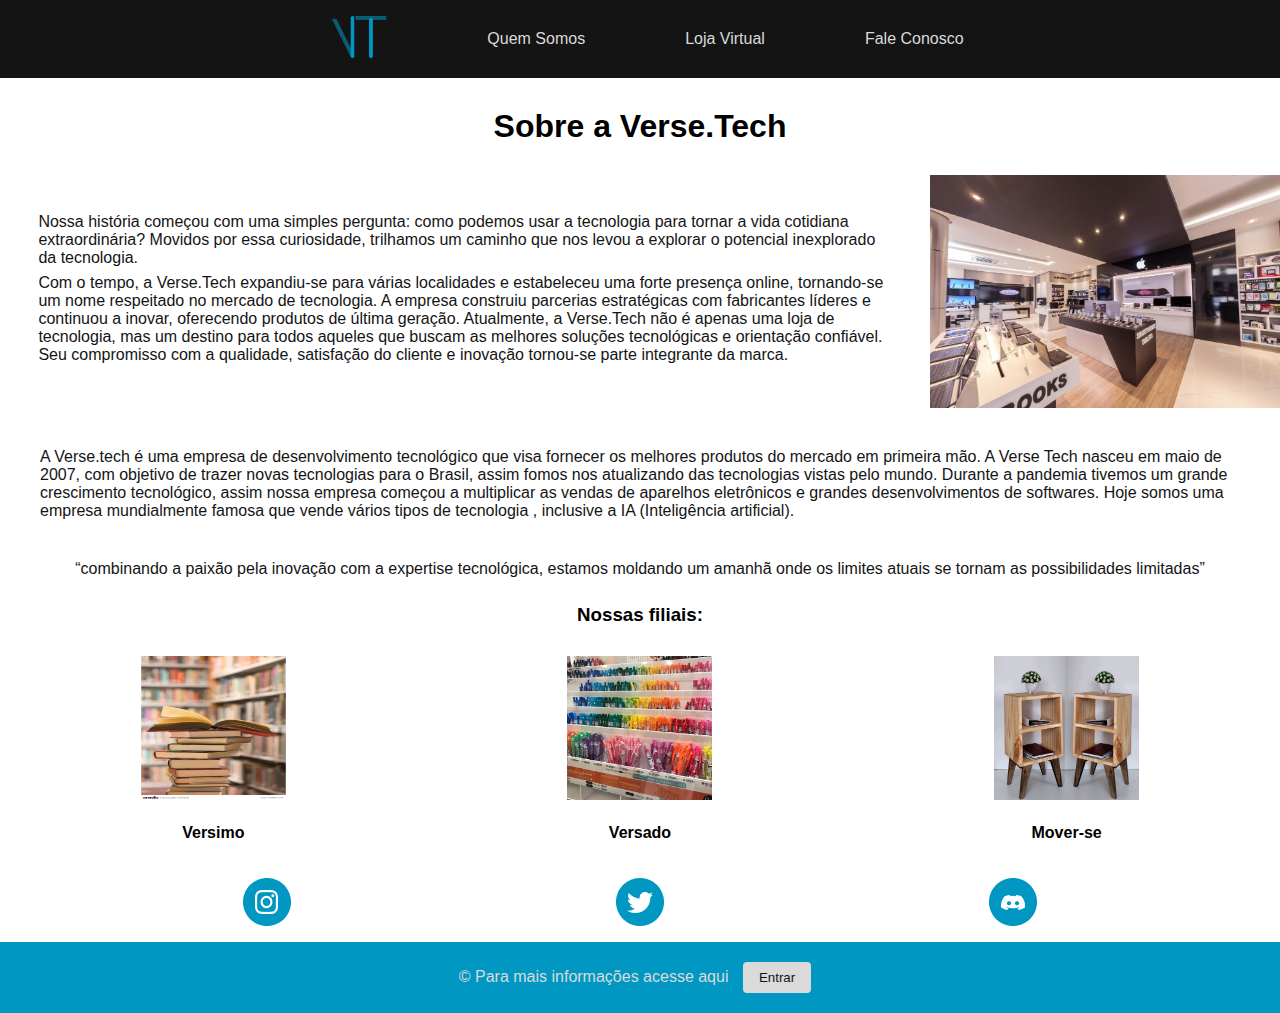
<file: index.html>
<!DOCTYPE html>
<html lang="pt-BR">

<head>
    <meta charset="UTF-8">
    <meta name="viewport" content="width=device-width, initial-scale=1.0">
    <title>Verse.Tech - Sua Loja de Tecnologia</title>
    <link rel="stylesheet" href="sobre.css">
     
</head>

<body>
  
  <div class="popup-container" id="popup">
    <span class="close-btn" onclick="closePopup()">&times;</span>
    <div class="popup-content">
      <h1>Seja bem-vindo!</h1>
      <p>Cadastre-se e ganhe um cupom </p>
      <p> de frete grátis em sua primeira compra.</p>
      <input type="text" placeholder="e-mail">
      <button onclick="closePopup()">Enviar</button>
    </div>
  </div>


  <script>
       document.addEventListener("DOMContentLoaded", function () {
            setTimeout(function () {
                openPopup();
            }, 5000); // Fechará o pop-up após 5 segundos
        });




        function openPopup() {
            document.getElementById("popup").style.display = "block";
        }




        function closePopup() {
            document.getElementById("popup").style.display = "none";
        }


        document.addEventListener("outrogatilho"), function () {


            openPopup();


        }

  </script>

    <header>
        <nav>
             <a href="https://juliaa29sousa.github.io/JuliaRepositorio/ "><img src="imagens/Logo Vt.png" alt="Logo"></a>
            <a href="https://patizaniboni.github.io/Patricia-Repositorio/index.html">Quem Somos</a>
            <a href="https://hemillymoura23.github.io/versetech/ ">Loja Virtual</a>
            <a href="https://18bia.github.io/Beatriz-repositorio/">Fale Conosco</a>
        </nav>
    </header>
    <h1>Sobre a Verse.Tech</h1>
    <div class="loja">
        <div class="Sobre">
        
        </div>
            <div class="texto">
            <p>Nossa história começou com uma simples pergunta: como podemos usar a tecnologia para tornar a vida cotidiana
            extraordinária? Movidos por essa curiosidade, trilhamos um caminho que nos levou a explorar o potencial
            inexplorado da tecnologia.</p>
            <p>Com o tempo, a Verse.Tech expandiu-se para várias localidades e estabeleceu uma forte presença online, tornando-se um nome respeitado no mercado de tecnologia. A empresa construiu parcerias estratégicas com fabricantes líderes e continuou a inovar, oferecendo produtos de última geração.
            Atualmente, a Verse.Tech não é apenas uma loja de tecnologia, mas um destino para todos aqueles que buscam as melhores soluções tecnológicas e orientação confiável. Seu compromisso com a qualidade, satisfação do cliente e inovação tornou-se parte integrante da marca.</p>
            </div>
            <img src="imagens/loja eletronica.jpg" alt="loja">
    </div>

         <div class="container">
            <p>A Verse.tech é uma empresa de desenvolvimento tecnológico que visa fornecer os melhores produtos do mercado
            em primeira mão.
            A Verse Tech nasceu em maio de 2007, com objetivo de trazer novas tecnologias para o Brasil, assim fomos nos
            atualizando das tecnologias vistas pelo mundo. Durante a pandemia tivemos um grande crescimento tecnológico,
            assim nossa empresa começou a multiplicar as vendas de aparelhos eletrônicos e grandes desenvolvimentos de
            softwares.
            Hoje somos uma empresa mundialmente famosa que vende vários tipos de tecnologia , inclusive a IA
            (Inteligência artificial).</p>
         </div>
        <div class="frase">
            <p>“combinando a paixão pela inovação com a expertise tecnológica, estamos moldando um amanhã onde os limites
            atuais se tornam as possibilidades limitadas”</p>
        </div>
      <h3>Nossas filiais:</h3>
   
      <div class="filiais">
        <div> 
        <img src="imagens/versimo.png" alt="Versimo">
        <h4>Versimo</h4>
        </div>

        <div>
        <img src="imagens/versado.jpg" alt="Versado">
        <h4>Versado</h4>
        </div>

        <div>
        <img src="imagens/mover-se.png" alt="Mover-se">
        <h4>Mover-se</h4>
        </div>

    </div>
  
    <div class="icons">
    <img src="imagens/Frame 3891.png" alt="">
    <img src="imagens/Frame 3889.png" alt="">
    <img src="imagens/Frame 3888.png" alt=""></div>

    <footer>
        &copy; Para mais informações acesse aqui
        <button>Entrar</button>
    </footer>
</body>

</html>
</file>
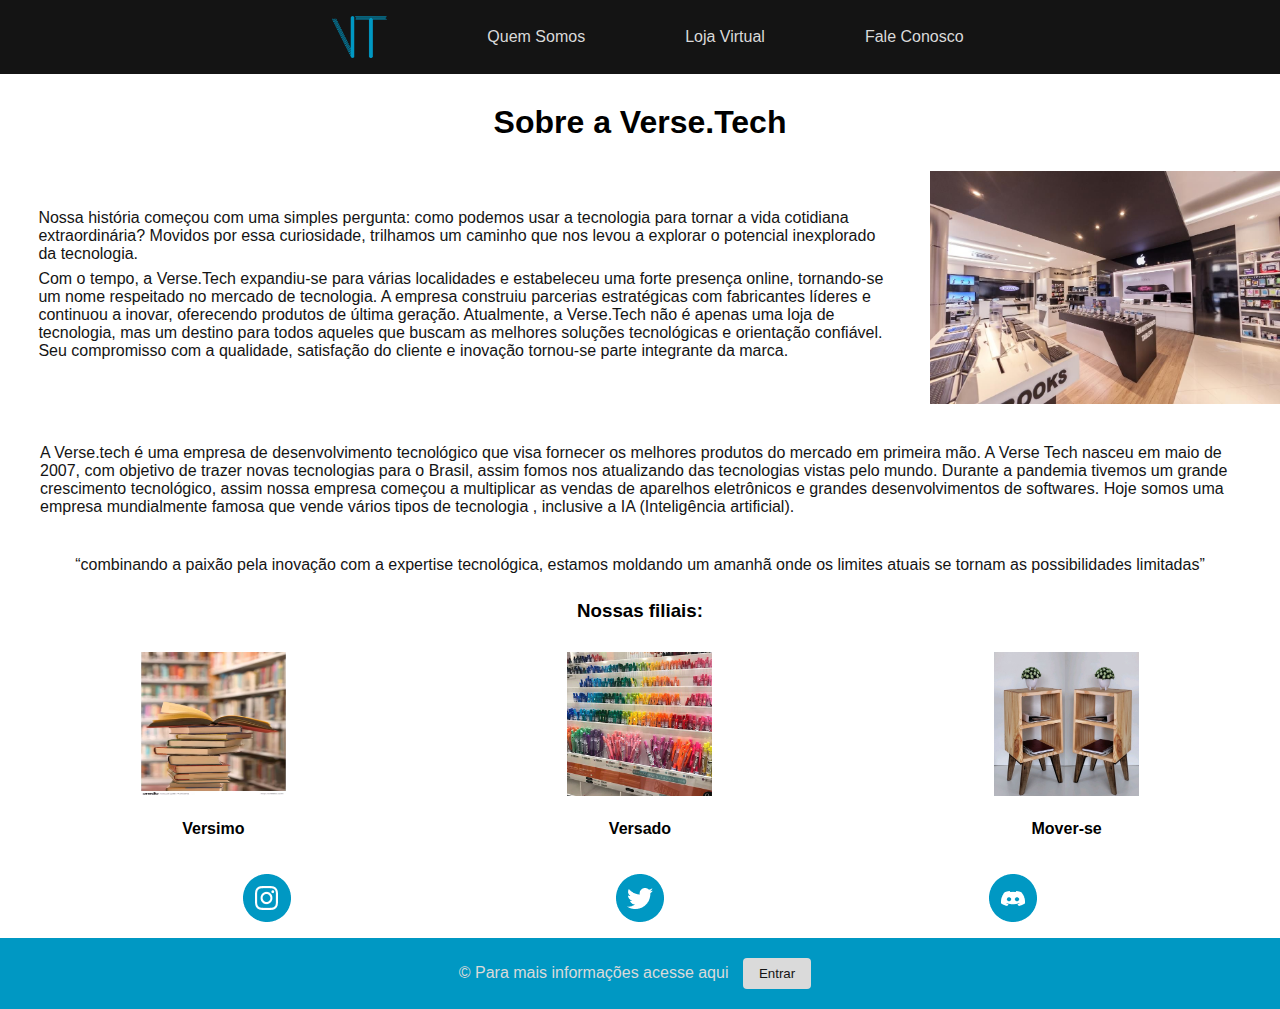
<file: sobre.html>
<!DOCTYPE html>
<html lang="pt-BR">

<head>
    <meta charset="UTF-8">
    <meta name="viewport" content="width=device-width, initial-scale=1.0">
    <title>Verse.Tech - Sua Loja de Tecnologia</title>
    <link rel="stylesheet" href="sobre.css">
     
</head>

<body>
  
  <div class="popup-container" id="popup">
    <span class="close-btn" onclick="closePopup()">&times;</span>
    <div class="popup-content">
      <h1>Seja bem-vindo!</h1>
      <p>Cadastre-se e ganhe um cupom </p>
      <p> de frete grátis em sua primeira compra.</p>
      <input type="text" placeholder="e-mail">
      <button onclick="closePopup()">Enviar</button>
    </div>
  </div>


  <script>
       document.addEventListener("DOMContentLoaded", function () {
            setTimeout(function () {
                openPopup();
            }, 5000); // Fechará o pop-up após 5 segundos
        });




        function openPopup() {
            document.getElementById("popup").style.display = "block";
        }




        function closePopup() {
            document.getElementById("popup").style.display = "none";
        }


        document.addEventListener("outrogatilho"), function () {


            openPopup();


        }

  </script>

    <header>
        <nav>
            <img src="imagens/Logo Vt.png" alt="Logo">
            <a href="#">Quem Somos <link rel="stylesheet" href="file:///C:/Users/Aluno/Documents/versetech/home.html"></a>
            <a href="#">Loja Virtual <link rel="stylesheet" href=""></a>
            <a href="#">Fale Conosco <link rel="stylesheet" href=""></a>
        </nav>
    </header>
    <h1>Sobre a Verse.Tech</h1>
    <div class="loja">
        <div class="Sobre">
        
        </div>
            <div class="texto">
            <p>Nossa história começou com uma simples pergunta: como podemos usar a tecnologia para tornar a vida cotidiana
            extraordinária? Movidos por essa curiosidade, trilhamos um caminho que nos levou a explorar o potencial
            inexplorado da tecnologia.</p>
            <p>Com o tempo, a Verse.Tech expandiu-se para várias localidades e estabeleceu uma forte presença online, tornando-se um nome respeitado no mercado de tecnologia. A empresa construiu parcerias estratégicas com fabricantes líderes e continuou a inovar, oferecendo produtos de última geração.
            Atualmente, a Verse.Tech não é apenas uma loja de tecnologia, mas um destino para todos aqueles que buscam as melhores soluções tecnológicas e orientação confiável. Seu compromisso com a qualidade, satisfação do cliente e inovação tornou-se parte integrante da marca.</p>
            </div>
            <img src="imagens/loja eletronica.jpg" alt="loja">
    </div>

         <div class="container">
            <p>A Verse.tech é uma empresa de desenvolvimento tecnológico que visa fornecer os melhores produtos do mercado
            em primeira mão.
            A Verse Tech nasceu em maio de 2007, com objetivo de trazer novas tecnologias para o Brasil, assim fomos nos
            atualizando das tecnologias vistas pelo mundo. Durante a pandemia tivemos um grande crescimento tecnológico,
            assim nossa empresa começou a multiplicar as vendas de aparelhos eletrônicos e grandes desenvolvimentos de
            softwares.
            Hoje somos uma empresa mundialmente famosa que vende vários tipos de tecnologia , inclusive a IA
            (Inteligência artificial).</p>
         </div>
        <div class="frase">
            <p>“combinando a paixão pela inovação com a expertise tecnológica, estamos moldando um amanhã onde os limites
            atuais se tornam as possibilidades limitadas”</p>
        </div>
      <h3>Nossas filiais:</h3>
   
      <div class="filiais">
        <div> 
        <img src="imagens/versimo.png" alt="Versimo">
        <h4>Versimo</h4>
        </div>

        <div>
        <img src="imagens/versado.jpg" alt="Versado">
        <h4>Versado</h4>
        </div>

        <div>
        <img src="imagens/mover-se.png" alt="Mover-se">
        <h4>Mover-se</h4>
        </div>

    </div>
  
    <div class="icons">
    <img src="imagens/Frame 3891.png" alt="">
    <img src="imagens/Frame 3889.png" alt="">
    <img src="imagens/Frame 3888.png" alt=""></div>

    <footer>
        &copy; Para mais informações acesse aqui
        <button>Entrar</button>
    </footer>
</body>

</html>
</file>
<file: sobre.css>
* {
    margin: 0px;
    padding: 0px;
}

body {
    font-family: Arial, Helvetica, sans-serif;
    margin: 0;
    padding: 0;
}

header {
    background-color: #141414;
    color: #dadada;
    width: 100vw;
    padding: 16px 8px;

}

.loja {
    display: flex;
}

.texto {
    margin: 3%;
    display: grid;
}

nav {
    display: flex;
    justify-content: center;
    align-items: center;
    gap: 100px;
}


nav a {
    color: #DADADA;
    text-decoration: none;

}

nav img {
    width: 55px;
}

h1 {
    text-align: center;
    margin: 30px;
}

.loja {
    display: flex;
    justify-content: center;
    text-align: start;
}

img {
    width: 350px;
}

.container {
    text-align: start;
    padding: 40px;
}

.frase {
    text-align: center;
}

h3 {
    display: flex;
    justify-content: center;
    text-align: start;
    margin: 2%;
}

.filiais {
    display: flex;
    justify-content: space-around;
    margin-top: 30px;
}

h4 {
    display: grid;
    justify-content: space-around;
    margin: 20px;
}

.filiais img {
    width: 145px;
    height: 144px;
    flex-shrink: 0;
}

.icons {
    padding: 20px;
    align-items: center;
    display: flex;
    justify-content: space-around;
    padding: 16px 80px 16px 80px;

}

.icons img {
    width: 48px;
}

footer {
    background-color: #0098C3;
    color: #DADADA;
    text-align: center;
    padding: 10px 0;
}

.popup-container {
    display: none;
    position: fixed;
    top: 50%;
    left: 50%;
    transform: translate(-50%, -50%);
    background-color: #15455b;
    padding: 20px;
    border-radius: 8px;
    box-shadow: 0 0 10px rgba(0, 0, 0, 0.5);
    z-index: 999;
}

p {
    color: #141414;
}

.popup-content {
    color: #0098C3;
    text-align: center;
}

.popup-container p {
    color: #DADADA;
}

.close-btn {
    position: absolute;
    top: 10px;
    right: 10px;
    cursor: pointer;
    color: #DADADA;
    font-size: 20px;
}

input {
    padding: 8px;
    margin-top: 10px;
    background-color: #DADADA;
}

button {
    padding: 8px 16px;
    margin: 10px;
    background-color: #DADADA;
    color: #141414;
    border: none;
    border-radius: 4px;
    cursor: pointer;
}
</file>
